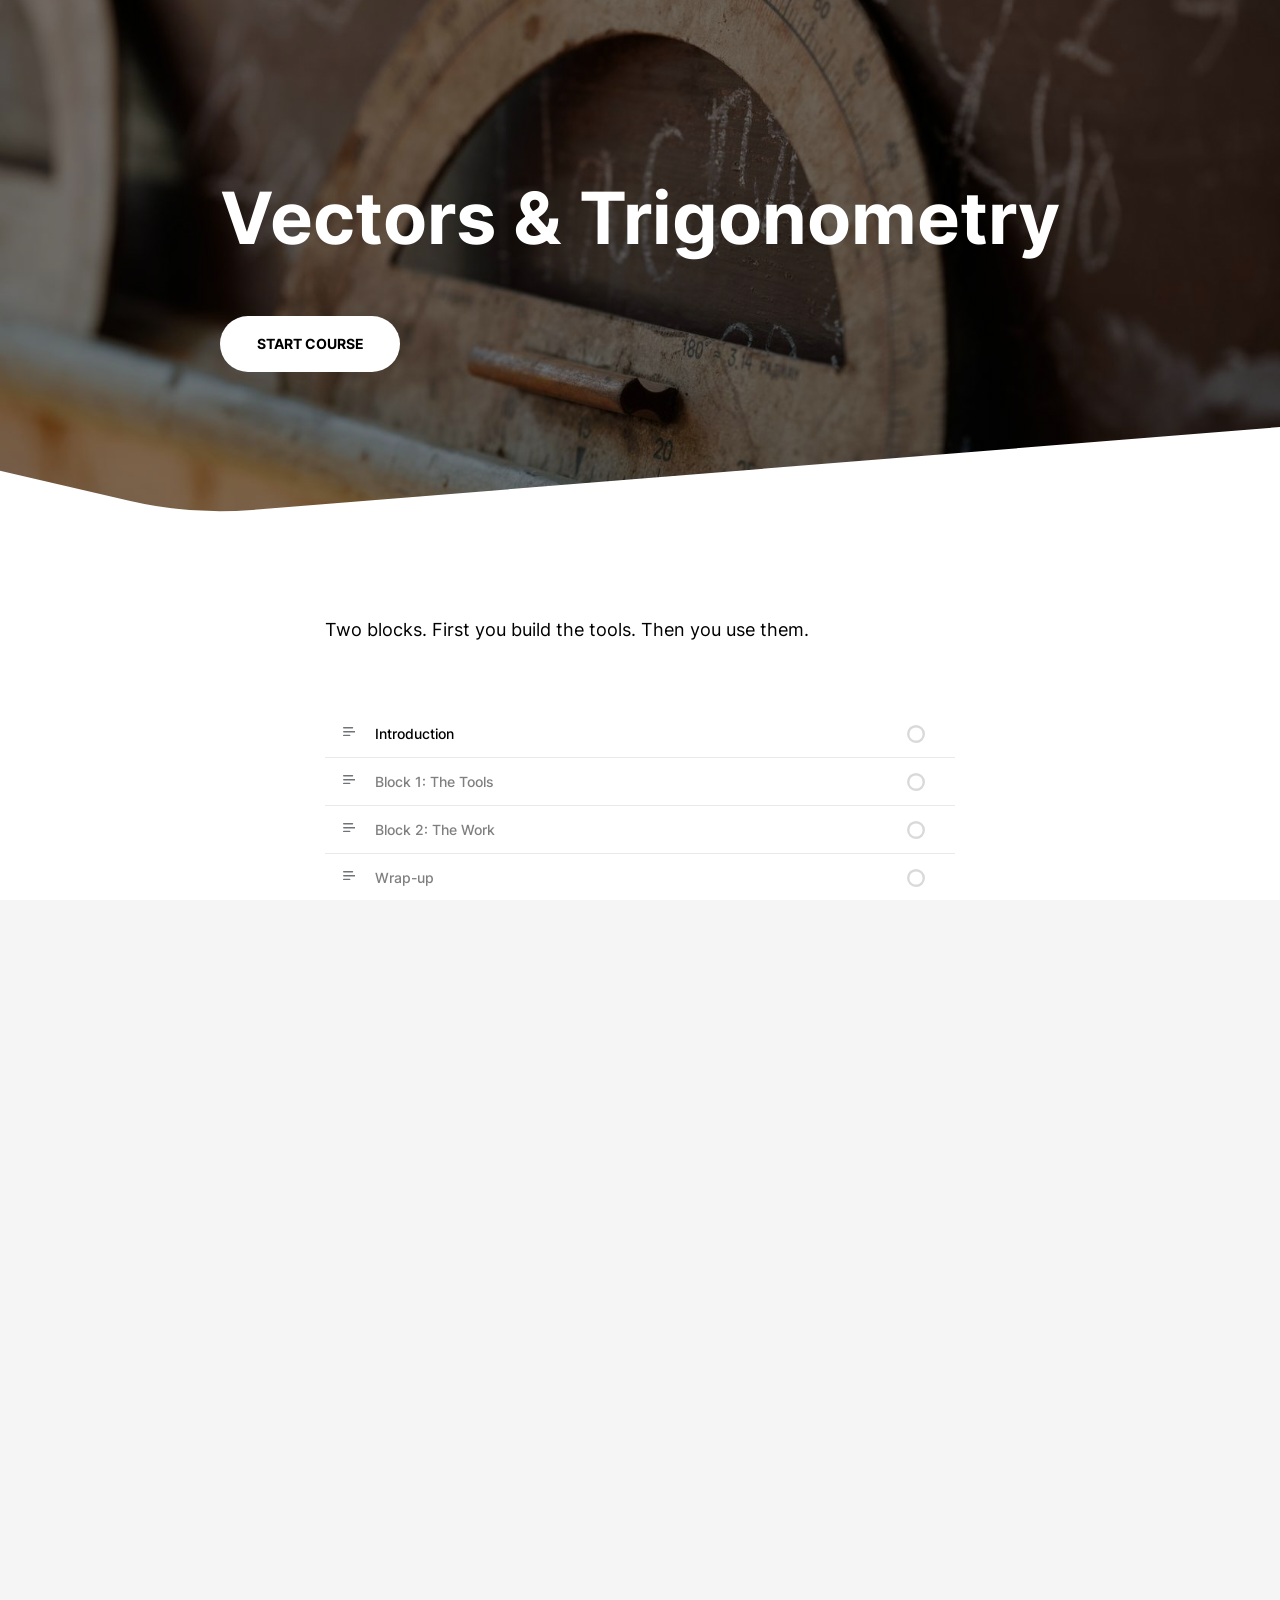
<file: index.html>
<!doctype html>
<!-- 
course package version: I6OcSJfq
rise_frontend sha: b8b2e7ce6e5868504470743b924d7ca597267b38
learn_distribution_frontend sha: 05803702ac947dc138c0dc56cf17ac5513be0336
mondrian sha: 80e7eee829ee51684e32a0976db52a208e2a2c08
sandbox sha: 38e0c7bca6fd6bed198d58039339932c1fb4afbe
 -->
<html lang="en">
  <head>
    <meta charset="utf-8">
    <meta name="viewport" content="width=device-width,initial-scale=1">
    <title>Vectors &amp; Trigonometry</title>
    
      <link rel="stylesheet" href="lib/sandbox/4adfab46.css">
    
    <script type="application/json" id="__CONFIG__">
      {"remoteManifest":{"learn_distribution_frontend":{".js":["learn_dist/entry.js"]},"mondrian":{".js":["mondrian/entry.js"]}},"assetTargetPrefixes":{"media":"assets","font":"lib/fonts"}}
    </script>
    
    <script src="lib/dist/69565ad8.js"></script>
  </head>
  <body>
    <div id="app"></div>
    
      <script src="lib/rise/f4020d96.js"></script>
    
      <script src="lib/sandbox/c77685df.js"></script>
    
  </body>
</html>
</file>
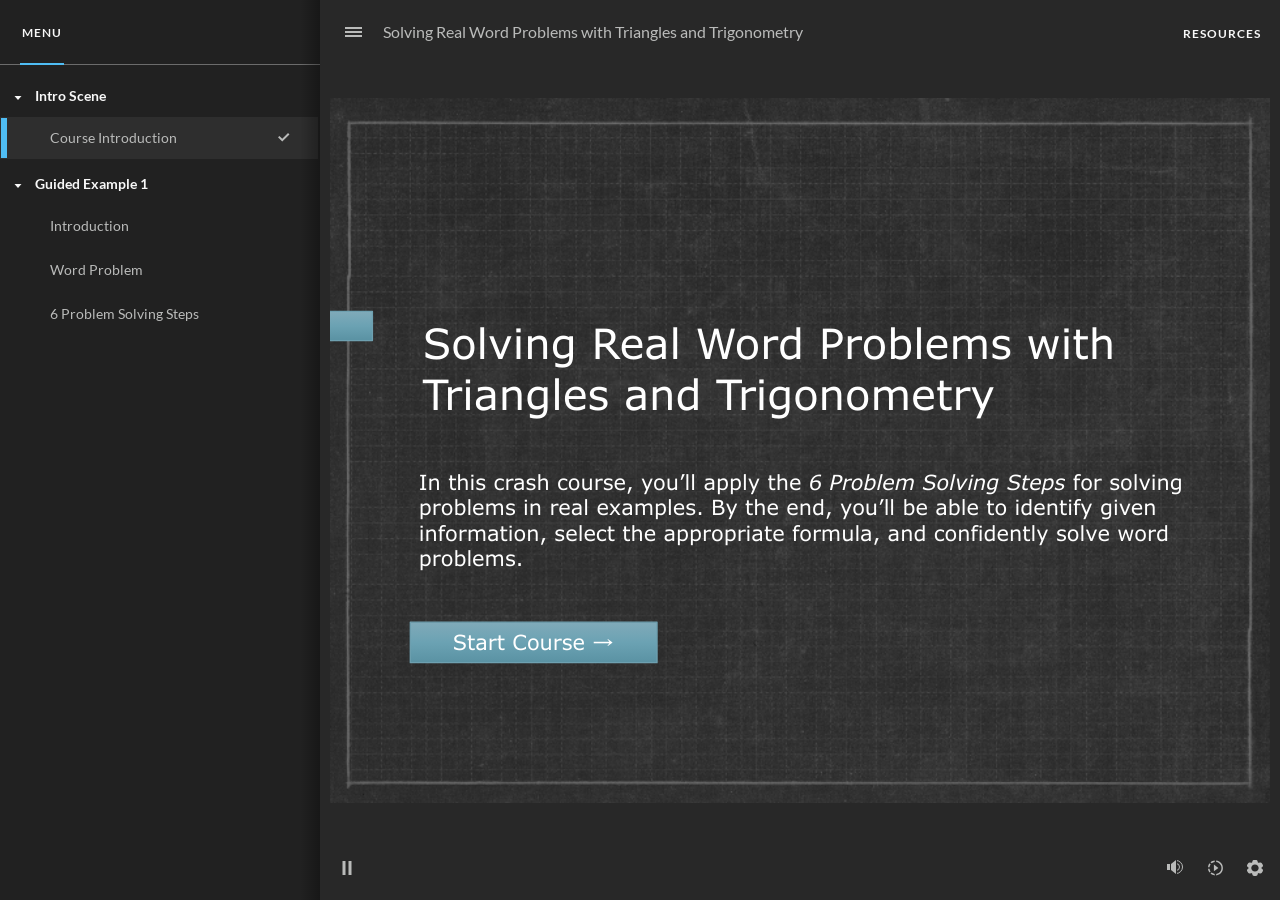
<file: assets/54d59db9-60aa-4ee9-a929-2e570e466422/index.html>
﻿<!doctype html>
<html lang="en-US">
<head>
  <meta charset="utf-8">
  <!-- Created using Storyline 360 x64 - http://www.articulate.com  -->
  <!-- version: 3.114.36655.0 -->
  <title>Solving Real Word Problems with Triangles and Trigonometry</title>
  <meta http-equiv="x-ua-compatible" content="IE=edge"/>
  <meta name="viewport" content="width=device-width,initial-scale=1,user-scalable=no,shrink-to-fit=no,minimal-ui"/>
  <meta name="apple-mobile-web-app-capable" content="yes"/>
  <style>
    html, body { height: 100%; padding: 0; margin: 0 }
    #app { height: 100%; width: 100%; }
  </style>

  <script>
    window.DS = {};
    window.globals = {
      DATA_PATH_BASE: '',
      HAS_FRAME: true,
      HAS_SLIDE: true,

      lmsPresent: false,
      tinCanPresent: false,
      cmi5Present: false,
      aoSupport: false,
      scale: 'Scaled',
      captureRc: false,
      browserSize: 'optimal',
      bgColor: '#282828',
      features: 'DropInBase,JsInteractions,PlayerMemoryEnhancements,PlayerSizeOption,SlideLevelScale',
      themeName: 'unified',
      preloaderColor: '#FFFFFF',
      suppressAnalytics: false,
      productChannel: 'stable',
      publishSource: 'storyline',
      aid: 'aid|781ffe94-1ae1-578f-a303-2ded44a1395d',
      cid: 'cace5109-65b6-444f-b0e7-6c326fea3455',
      playerVersion: '3.114.36655.0',
      publishTimestamp: '2026-05-11T18:19:00.0165045Z',
      maxIosVideoElements: 10,
      connectionSettings: { message: 'You%20are%20offline.%20Trying%20to%20reconnect...', useDarkTheme: false, mode: 'disabled' },
      hasFeature: function(feature) {
        return this.features.split(',').includes(feature);
      },
      
      parseParams: function(qs) {
        if (window.globals.parsedParams != null) {
          return window.globals.parsedParams;
        }
        qs = (qs || window.location.search.substr(1)).split('+').join(' ');
        var params = {},
            tokens,
            re = /[?&]?([^=]+)=([^&]*)/g;

        while (tokens = re.exec(qs)) {
          params[decodeURIComponent(tokens[1]).trim()] =
            decodeURIComponent(tokens[2]).trim();
        }
        window.globals.parsedParams = params;
        return params;
      }

    };

    if (window.flagsUnderTest != null) {
      window.globals.features = window.flagsUnderTest.reduce((accum, feature) => {
        if (!accum.includes(feature)) {
          accum.push(feature);
        }
        return accum;
      }, window.globals.features.split(',')).join();
    }
  </script>
  <script>
    var isIe11 = ('ActiveXObject' in window || window.MSBlobBuilder != null)
      && window.msCrypto != null && !window.ActiveXObject;
    if (isIe11) {
      window.globals.unsupportedBrowser = true;
      document.write(atob('[base64]'));
    }
  </script>

  <script>
    if (window.globals.hasFeature('Localization')) {
      
      
    }
  </script>

  
  
  <script>window.THREE = { };</script>
  
</head>
<body style="background: #282828" class="cs-HTML theme-unified">
  <!-- 360 -->
  <script>!function(){var e,i=/iPhone/i,o=/iPod/i,n=/iPad/i,t=/\biOS-universal(?:.+)Mac\b/i,r=/\bAndroid(?:.+)Mobile\b/i,a=/Android/i,d=/(?:SD4930UR|\bSilk(?:.+)Mobile\b)/i,p=/Silk/i,l=/Windows Phone/i,u=/\bWindows(?:.+)ARM\b/i,b=/BlackBerry/i,s=/BB10/i,c=/Opera Mini/i,f=/\b(CriOS|Chrome)(?:.+)Mobile/i,h=/Mobile(?:.+)Firefox\b/i,v=function(e){return void 0!==e&&"MacIntel"===e.platform&&"number"==typeof e.maxTouchPoints&&e.maxTouchPoints>1&&"undefined"==typeof MSStream};e=function(e){var m={userAgent:"",platform:"",maxTouchPoints:0};e||"undefined"==typeof navigator?"string"==typeof e?m.userAgent=e:e&&e.userAgent&&(m={userAgent:e.userAgent,platform:e.platform,maxTouchPoints:e.maxTouchPoints||0}):m={userAgent:navigator.userAgent,platform:navigator.platform,maxTouchPoints:navigator.maxTouchPoints||0};var g=m.userAgent,y=g.split("[FBAN");void 0!==y[1]&&(g=y[0]),void 0!==(y=g.split("Twitter"))[1]&&(g=y[0]);var A=function(e){return function(i){return i.test(e)}}(g),w={apple:{phone:A(i)&&!A(l),ipod:A(o),tablet:!A(i)&&(A(n)||v(m))&&!A(l),universal:A(t),device:(A(i)||A(o)||A(n)||A(t)||v(m))&&!A(l)},amazon:{phone:A(d),tablet:!A(d)&&A(p),device:A(d)||A(p)},android:{phone:!A(l)&&A(d)||!A(l)&&A(r),tablet:!A(l)&&!A(d)&&!A(r)&&(A(p)||A(a)),device:!A(l)&&(A(d)||A(p)||A(r)||A(a))||A(/\bokhttp\b/i)},windows:{phone:A(l),tablet:A(u),device:A(l)||A(u)},other:{blackberry:A(b),blackberry10:A(s),opera:A(c),firefox:A(h),chrome:A(f),device:A(b)||A(s)||A(c)||A(h)||A(f)},any:!1,phone:!1,tablet:!1};return w.any=w.apple.device||w.android.device||w.windows.device||w.other.device,w.phone=w.apple.phone||w.android.phone||w.windows.phone,w.tablet=w.apple.tablet||w.android.tablet||w.windows.tablet,w}(),"object"==typeof exports&&"undefined"!=typeof module?module.exports=e:"function"==typeof define&&define.amd?define((function(){return e})):this.isMobile=e}();
    window.isMobile.apple.tablet = window.isMobile.apple.tablet ||
      (navigator.platform === 'MacIntel' && navigator.maxTouchPoints > 1);
    window.isMobile.apple.device = window.isMobile.apple.device || window.isMobile.apple.tablet;
    window.isMobile.tablet = window.isMobile.tablet || window.isMobile.apple.tablet;
    window.isMobile.any = window.isMobile.any || window.isMobile.apple.tablet;
  </script>

  <div id="focus-sink" tabindex="-1"></div>

  <div id="preso"></div>
  <script>
    (function() {

      var classTypes = [ 'desktop', 'mobile', 'phone', 'tablet' ];

      var addDeviceClasses = function(prefix, testObj) {
        var curr, i;
        for (i = 0; i < classTypes.length; i++) {
          curr = classTypes[i];
          if (testObj[curr]) {
            document.body.classList.add(prefix + curr);
          }
        }
      };

      var params = window.globals.parseParams(),
          isDevicePreview = params.devicepreview === '1',
          isPhoneOverride = params.deviceType === 'phone' || (isDevicePreview && params.phone == '1'),
          isTabletOverride = (params.deviceType === 'tablet' || isDevicePreview) && !isPhoneOverride,
          isMobileOverride = isPhoneOverride || isTabletOverride;

      var deviceView = {
        desktop: !window.isMobile.any && !isMobileOverride,
        mobile: window.isMobile.any || isMobileOverride,
        phone: isPhoneOverride || (window.isMobile.phone && !isTabletOverride),
        tablet: isTabletOverride || window.isMobile.tablet
      };

      window.globals.deviceView = deviceView;
      window.isMobile.desktop = !window.isMobile.any;
      window.isMobile.mobile = window.isMobile.any;

      addDeviceClasses('view-', deviceView);

    })();
  </script>
  
  <script src='story_content/triggers.js' type=text/javascript></script>
<script src='story_content/user.js' type=text/javascript></script>
  <div class="slide-loader"></div>

  <script>
    var doc = document, loader = doc.body.querySelector('.slide-loader'); [ 1, 2, 3 ].forEach(function(n) { var d = doc.createElement('div'); d.style.backgroundColor = window.globals.preloaderColor; d.classList.add('mobile-loader-dot'); d.classList.add('dot' + n); loader.appendChild(d); });
  </script>

  <div class="mobile-load-title-overlay" style="display: none">
    <div class="mobile-load-title">Solving Real Word Problems with Triangles and Trigonometry</div>
  </div>

  <div class="mobile-chrome-warning"></div>

  
<style>
  .warn-connection-dialog {
    display: none;
    background: transparent;
    pointer-events: all;
    position: fixed;
    left: 0;
    top: 0;
    width: 100%;
    height: 100%;
    z-index: 999;
  }

  .warn-connection-content {
    pointer-events: all;
    border-radius: 4px;
    background: white;
    border: 1px solid #E7E7E7;
    color: #333333;
    box-shadow: 0 2px 4px rgba(0, 0, 0, 0.25);
    transition: all 150ms ease-out;
    position: absolute;
    white-space: nowrap;
  }

  .view-phone.is-landscape .warn-connection-content {
    left: 23px;
    bottom: 23px;
  }

  .view-tablet.is-landscape .warn-connection-content {
    left: 50%;
    top: 20px;
    transform: translateX(-50%);
  }

  .view-mobile.is-portrait .warn-connection-content {
    transform: translate(-50%, calc(-100% - 15px));
  }

  .warn-connection-content p {
    display: inline-block;
    margin: 0 8px 0 0;
    line-height: 33px;
    font-size: 11px;
  }

  .warn-connection-content svg {
    position: relative;
    vertical-align: middle;
    margin: 0 2px 2px 8px;
  }

  .view-desktop .warn-connection-content {
    left: 1.5em;
    bottom: 1.5em;
  }

  .view-desktop .warn-connection-content p {
    font-size: 1.1em;
  }

  .is-offline .warn-connection-dialog {
    display: block;
  }

  .is-offline .cs-panel * {
    pointer-events: none !important;
  }

  .is-offline .cs-panel {
    pointer-events: all !important;
  }

  .is-offline #nav-controls * {
    pointer-events: none !important;
  }

  .is-offline #nav-controls {
    pointer-events: all !important;
  }
</style>

<div class="warn-connection-dialog" role="alertdialog" aria-modal="true" tabindex="0" aria-labelledby="warn-connection-message">
  <div class="warn-connection-content">
    <svg width="17" height="15" viewBox="0 0 17 15" xmlns="http://www.w3.org/2000/svg">
      <path fill="#8F0000" stroke="white" d="M16.07,12.98 L15.88,12.23 L9.51,1.21 C8.97,0.26,7.6,0.26,7.06,1.21 L0.69,12.23 C0.15,13.16,0.81,14.36,1.91,14.36 H14.65 C15.47,14.36,16.05,13.7,16.07,12.98 Z"/>
      <path fill="white" stroke="white" d="M8.58,5.5 C8.35,5.28,8.5,5.35,8.21,5.32 C8.09,5.35,7.97,5.49,7.96,5.67 C7.97,5.79,7.98,5.92,7.98,6.04 L7.98,6.04 C7.99,6.17,8,6.31,8.01,6.43 L8.01,6.44 C8.03,6.92,8.06,7.41,8.09,7.9 L8.09,7.9 C8.12,8.39,8.14,8.88,8.17,9.37 C8.17,9.39,8.18,9.42,8.2,9.44 C8.23,9.46,8.25,9.47,8.28,9.47 C8.31,9.47,8.34,9.46,8.35,9.44 C8.37,9.43,8.38,9.4,8.39,9.35 L8.39,9.34 C8.39,9.24,8.4,9.15,8.4,9.05 L8.4,9.05 C8.41,8.96,8.41,8.86,8.42,8.75 C8.43,8.44,8.45,8.12,8.47,7.81 L8.47,7.81 C8.49,7.49,8.51,7.18,8.53,6.87 C8.55,6.46,8.56,6.05,8.59,5.64 L8.6,5.62 C8.6,5.57,8.59,5.53,8.58,5.5 L8.21,5.32 Z"/>
      <circle fill="white" stroke="white" cx="8.3" cy="11.35" r="0.3"/>
    </svg>
    <p id="warn-connection-message">You are offline. Trying to reconnect...</p>
  </div>
</div>

<script>
  (function() {
    window.DS.connection = {
      warningShown: false,
      assets: {},
      loadingAssetGroup: false,
      retryDelay: 500
    };

    var connectionSettings = window.globals.connectionSettings || {};

    var useConnectionMessages = window.AbortController != null &&
      window.location.protocol != 'file:' &&
      connectionSettings.mode === 'normal';

    window.DS.connection.useConnectionMessages = useConnectionMessages;

    var assetCount = 0;
    var checkLoadedId;


    if (useConnectionMessages && connectionSettings != null) {
      var contentEl = document.querySelector('.warn-connection-content');
      var messageEl = contentEl.querySelector('p');

      if (connectionSettings.useDarkTheme) {
        contentEl.style.borderColor = '#BABBBA';
        contentEl.style.backgroundColor = '#282828';
        contentEl.style.color = '#FFFFFF';
      }

      if (connectionSettings.message != null) {
        messageEl.textContent = window.decodeURIComponent(connectionSettings.message);
      }
    }

    function checkAssetsReady() {
      for (var i in DS.connection.assets) {
        if (!DS.connection.assets[i].success) {
          return false;
        }
      }
      return true;
    }

    function stopAssetGroup() {
      if (!useConnectionMessages) { return; }

      assetCount = 0;

      DS.connection.oldAssetGroup = DS.connection.assets;
      DS.connection.assets = {};
      DS.connection.loadingAssetGroup = false;
      clearInterval(checkLoadedId);
    }

    function startAssetGroup() {
      if (!useConnectionMessages) { return; }
      var ticks = 0;
      clearInterval(checkLoadedId);
      checkLoadedId = setInterval(function() {
        var loaded = 0;
        if (assetCount === 0 && loaded === 0) {
          clearInterval(checkLoadedId);
          return;
        }

        for (var i in DS.connection.assets) {
          if (DS.connection.assets[i].success) {
            loaded++;
          }
        }

        if (assetCount === loaded && checkAssetsReady()) {
          for (var i in DS.connection.assets) {
            if (DS.connection.assets[i].action) {
              DS.connection.assets[i].action();
            }
          }
          hideWarning();
          stopAssetGroup();
        }
      }, 100)
    }

    function requiredAsset(url, action, retry, type) {
      if (!useConnectionMessages) { return; }
      if (DS.connection.assets[url]) { return; }

      DS.connection.assets[url] = {
        success: false, action: action, retry: retry, type: type
      };
      assetCount = Object.keys(DS.connection.assets).length;
      if (!DS.connection.loadingAssetGroup) {
        startAssetGroup();
      }
      DS.connection.loadingAssetGroup = true;
    }

    function assetLoaded(url) {
      if (!useConnectionMessages) { return; }
      if (DS.connection.assets[url]) {
        DS.connection.assets[url].success = true;
      }
    }

    function assetFailed(url) {
      if (!useConnectionMessages) { return; }
      if (!DS.connection.assets[url]) {
        if (/\.js$/.test(url) && url.indexOf('transcripts') === -1) {
          setTimeout(function() {
            if (DS.connection.lastSlideLoaded != null) {
              DS.connection.lastSlideLoaded();
            }
          }, DS.connection.retryDelay);
        }
        return;
      }
      if (!DS.connection.warningShown) { showWarning(); }
      if (DS.connection.assets[url].retry) {
        setTimeout(function() {
          if (!DS.connection.assets[url].success) {
            DS.connection.assets[url].retry()
          }
        }, DS.connection.retryDelay);
      }
    }

    function hideWarning() {
      document.body.classList.remove('is-offline');
      DS.connection.warningShown = false;
      enableKeys();
    }
    DS.connection.hideWarning = hideWarning

    function showWarning(btn) {
      document.body.classList.add('is-offline')
      DS.connection.warningShown = true;
      updateWarningPosition();
      disableKeys();
    }

    function updateWarningPosition() {
      if (!DS.connection.warningShown) {
        return;
      }

      var isPortrait = document.body.classList.contains('is-portrait');
      var isMobile = document.body.classList.contains('view-mobile');
      var warningEl = document.querySelector('.warn-connection-content');

      if (isPortrait && isMobile) {
        var slide = document.querySelector('.primary-slide');
        var slideRect = slide != null
          ? slide.getBoundingClientRect()
          : { top: window.innerHeight, left: 0, width: window.innerWidth };

        warningEl.style.top = `${slideRect.top}px`
        warningEl.style.left = `${slideRect.left + slideRect.width / 2}px`
      } else {
        warningEl.style.top = null;
        warningEl.style.left = null;
      }

      window.requestAnimationFrame(updateWarningPosition);
    }

    function onDisableKeyDown(e) {
      e.preventDefault();
      e.stopImmediatePropagation();
    }

    function onDisableKeyUp(e) {
      e.preventDefault();
      e.stopImmediatePropagation();
    }

    var accStyle = document.createElement('style');
    var warnDialogEl = document.querySelector('.warn-connection-dialog');

    function disableKeys() {
      if (DS.views && DS.views.nsStack && DS.views.nsStack.length === 1) {
        DS.views.nsStack[0].tabReachable = false
        DS.views.nsStack[0].updateTabIndex(true);
      }

      accStyle.innerHTML = '.acc-shadow-dom { display: none; }';
      document.body.appendChild(accStyle);

      warnDialogEl.parentNode.append(warnDialogEl);
      warnDialogEl.focus();
    }

    function enableKeys() {
      accStyle.remove();
      if (DS.views && DS.views.nsStack && DS.views.nsStack.length === 1 && DS.views.nsStack[0].name === '_frame') {
        DS.views.nsStack[0].tabReachable = true;
        DS.views.nsStack[0].updateTabIndex();
      }
    }

    // these will all be noops if the feature flag isn't set in
    // the data and `window.globals.features`
    DS.connection.requiredAsset = requiredAsset;
    DS.connection.assetLoaded = assetLoaded;
    DS.connection.assetFailed = assetFailed;
    DS.connection.stopAssetGroup = stopAssetGroup;
    DS.connection.startAssetGroup = startAssetGroup;
  })();
</script>


  <script>
    
    if (window.autoSpider && window.vInterfaceObject) {
      document.querySelector('.mobile-load-title-overlay').style.display = 'none';
    }
  </script>

  

  <link rel="stylesheet" href="html5/data/css/output.min.css" data-noprefix/>
</body>
<script src="html5/lib/scripts/bootstrapper.min.js"></script>
</html>
</file>
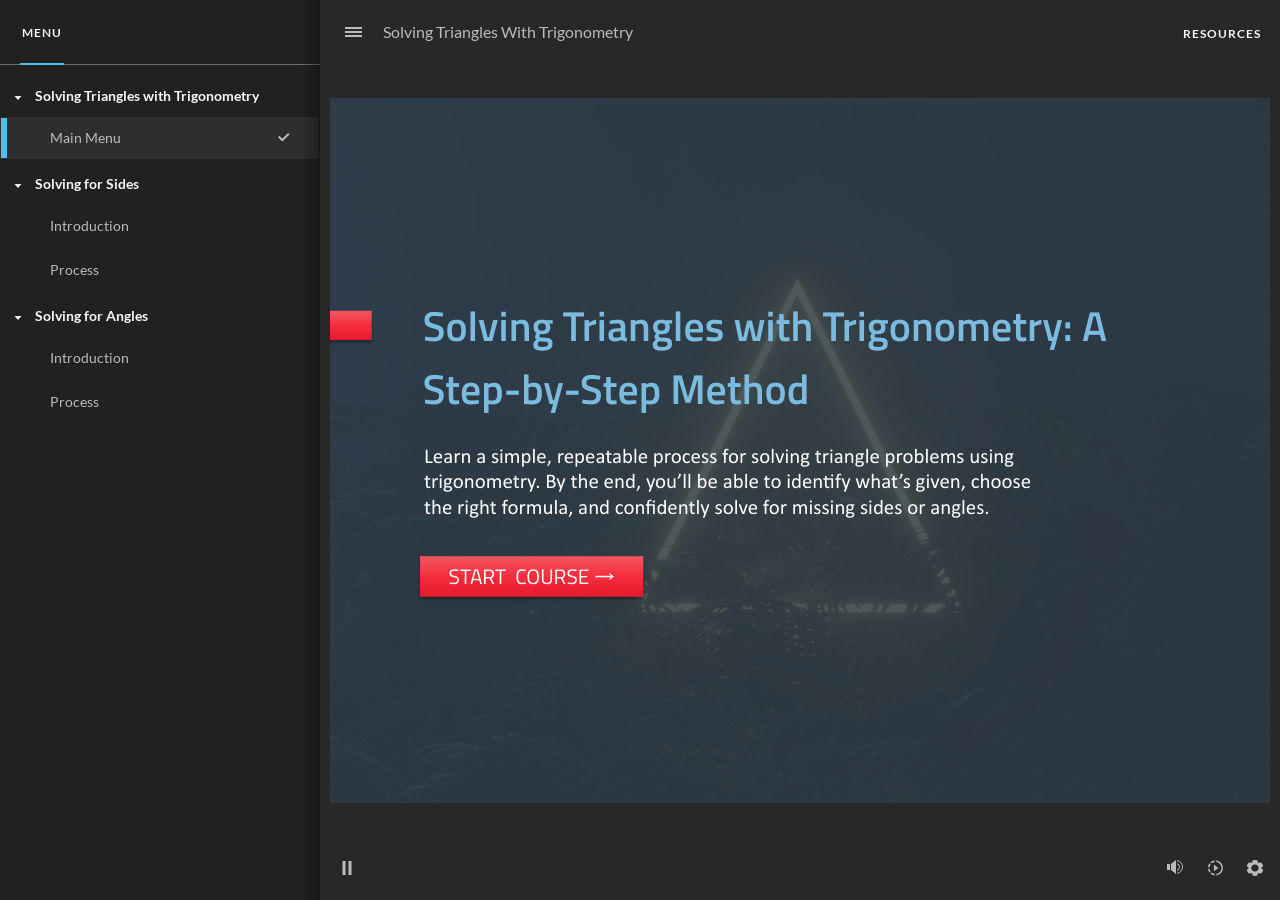
<file: assets/ded4bd68-fb9b-4974-988d-05c67456f846/index.html>
﻿<!doctype html>
<html lang="en-US">
<head>
  <meta charset="utf-8">
  <!-- Created using Storyline 360 x64 - http://www.articulate.com  -->
  <!-- version: 3.114.36655.0 -->
  <title>Solving Triangles With Trigonometry</title>
  <meta http-equiv="x-ua-compatible" content="IE=edge"/>
  <meta name="viewport" content="width=device-width,initial-scale=1,user-scalable=no,shrink-to-fit=no,minimal-ui"/>
  <meta name="apple-mobile-web-app-capable" content="yes"/>
  <style>
    html, body { height: 100%; padding: 0; margin: 0 }
    #app { height: 100%; width: 100%; }
  </style>

  <script>
    window.DS = {};
    window.globals = {
      DATA_PATH_BASE: '',
      HAS_FRAME: true,
      HAS_SLIDE: true,

      lmsPresent: false,
      tinCanPresent: false,
      cmi5Present: false,
      aoSupport: false,
      scale: 'Scaled',
      captureRc: false,
      browserSize: 'optimal',
      bgColor: '#282828',
      features: 'DropInBase,JsInteractions,PlayerMemoryEnhancements,PlayerSizeOption,SlideLevelScale',
      themeName: 'unified',
      preloaderColor: '#FFFFFF',
      suppressAnalytics: false,
      productChannel: 'stable',
      publishSource: 'storyline',
      aid: 'aid|781ffe94-1ae1-578f-a303-2ded44a1395d',
      cid: '40ae79e9-3c08-4ec2-bf73-425244082cd4',
      playerVersion: '3.114.36655.0',
      publishTimestamp: '2026-05-05T01:07:10.6827520Z',
      maxIosVideoElements: 10,
      connectionSettings: { message: 'You%20are%20offline.%20Trying%20to%20reconnect...', useDarkTheme: false, mode: 'disabled' },
      hasFeature: function(feature) {
        return this.features.split(',').includes(feature);
      },
      
      parseParams: function(qs) {
        if (window.globals.parsedParams != null) {
          return window.globals.parsedParams;
        }
        qs = (qs || window.location.search.substr(1)).split('+').join(' ');
        var params = {},
            tokens,
            re = /[?&]?([^=]+)=([^&]*)/g;

        while (tokens = re.exec(qs)) {
          params[decodeURIComponent(tokens[1]).trim()] =
            decodeURIComponent(tokens[2]).trim();
        }
        window.globals.parsedParams = params;
        return params;
      }

    };

    if (window.flagsUnderTest != null) {
      window.globals.features = window.flagsUnderTest.reduce((accum, feature) => {
        if (!accum.includes(feature)) {
          accum.push(feature);
        }
        return accum;
      }, window.globals.features.split(',')).join();
    }
  </script>
  <script>
    var isIe11 = ('ActiveXObject' in window || window.MSBlobBuilder != null)
      && window.msCrypto != null && !window.ActiveXObject;
    if (isIe11) {
      window.globals.unsupportedBrowser = true;
      document.write(atob('[base64]'));
    }
  </script>

  <script>
    if (window.globals.hasFeature('Localization')) {
      
      
    }
  </script>

  
  
  <script>window.THREE = { };</script>
  
</head>
<body style="background: #282828" class="cs-HTML theme-unified">
  <!-- 360 -->
  <script>!function(){var e,i=/iPhone/i,o=/iPod/i,n=/iPad/i,t=/\biOS-universal(?:.+)Mac\b/i,r=/\bAndroid(?:.+)Mobile\b/i,a=/Android/i,d=/(?:SD4930UR|\bSilk(?:.+)Mobile\b)/i,p=/Silk/i,l=/Windows Phone/i,u=/\bWindows(?:.+)ARM\b/i,b=/BlackBerry/i,s=/BB10/i,c=/Opera Mini/i,f=/\b(CriOS|Chrome)(?:.+)Mobile/i,h=/Mobile(?:.+)Firefox\b/i,v=function(e){return void 0!==e&&"MacIntel"===e.platform&&"number"==typeof e.maxTouchPoints&&e.maxTouchPoints>1&&"undefined"==typeof MSStream};e=function(e){var m={userAgent:"",platform:"",maxTouchPoints:0};e||"undefined"==typeof navigator?"string"==typeof e?m.userAgent=e:e&&e.userAgent&&(m={userAgent:e.userAgent,platform:e.platform,maxTouchPoints:e.maxTouchPoints||0}):m={userAgent:navigator.userAgent,platform:navigator.platform,maxTouchPoints:navigator.maxTouchPoints||0};var g=m.userAgent,y=g.split("[FBAN");void 0!==y[1]&&(g=y[0]),void 0!==(y=g.split("Twitter"))[1]&&(g=y[0]);var A=function(e){return function(i){return i.test(e)}}(g),w={apple:{phone:A(i)&&!A(l),ipod:A(o),tablet:!A(i)&&(A(n)||v(m))&&!A(l),universal:A(t),device:(A(i)||A(o)||A(n)||A(t)||v(m))&&!A(l)},amazon:{phone:A(d),tablet:!A(d)&&A(p),device:A(d)||A(p)},android:{phone:!A(l)&&A(d)||!A(l)&&A(r),tablet:!A(l)&&!A(d)&&!A(r)&&(A(p)||A(a)),device:!A(l)&&(A(d)||A(p)||A(r)||A(a))||A(/\bokhttp\b/i)},windows:{phone:A(l),tablet:A(u),device:A(l)||A(u)},other:{blackberry:A(b),blackberry10:A(s),opera:A(c),firefox:A(h),chrome:A(f),device:A(b)||A(s)||A(c)||A(h)||A(f)},any:!1,phone:!1,tablet:!1};return w.any=w.apple.device||w.android.device||w.windows.device||w.other.device,w.phone=w.apple.phone||w.android.phone||w.windows.phone,w.tablet=w.apple.tablet||w.android.tablet||w.windows.tablet,w}(),"object"==typeof exports&&"undefined"!=typeof module?module.exports=e:"function"==typeof define&&define.amd?define((function(){return e})):this.isMobile=e}();
    window.isMobile.apple.tablet = window.isMobile.apple.tablet ||
      (navigator.platform === 'MacIntel' && navigator.maxTouchPoints > 1);
    window.isMobile.apple.device = window.isMobile.apple.device || window.isMobile.apple.tablet;
    window.isMobile.tablet = window.isMobile.tablet || window.isMobile.apple.tablet;
    window.isMobile.any = window.isMobile.any || window.isMobile.apple.tablet;
  </script>

  <div id="focus-sink" tabindex="-1"></div>

  <div id="preso"></div>
  <script>
    (function() {

      var classTypes = [ 'desktop', 'mobile', 'phone', 'tablet' ];

      var addDeviceClasses = function(prefix, testObj) {
        var curr, i;
        for (i = 0; i < classTypes.length; i++) {
          curr = classTypes[i];
          if (testObj[curr]) {
            document.body.classList.add(prefix + curr);
          }
        }
      };

      var params = window.globals.parseParams(),
          isDevicePreview = params.devicepreview === '1',
          isPhoneOverride = params.deviceType === 'phone' || (isDevicePreview && params.phone == '1'),
          isTabletOverride = (params.deviceType === 'tablet' || isDevicePreview) && !isPhoneOverride,
          isMobileOverride = isPhoneOverride || isTabletOverride;

      var deviceView = {
        desktop: !window.isMobile.any && !isMobileOverride,
        mobile: window.isMobile.any || isMobileOverride,
        phone: isPhoneOverride || (window.isMobile.phone && !isTabletOverride),
        tablet: isTabletOverride || window.isMobile.tablet
      };

      window.globals.deviceView = deviceView;
      window.isMobile.desktop = !window.isMobile.any;
      window.isMobile.mobile = window.isMobile.any;

      addDeviceClasses('view-', deviceView);

    })();
  </script>
  
  <script src='story_content/triggers.js' type=text/javascript></script>
<script src='story_content/user.js' type=text/javascript></script>
  <div class="slide-loader"></div>

  <script>
    var doc = document, loader = doc.body.querySelector('.slide-loader'); [ 1, 2, 3 ].forEach(function(n) { var d = doc.createElement('div'); d.style.backgroundColor = window.globals.preloaderColor; d.classList.add('mobile-loader-dot'); d.classList.add('dot' + n); loader.appendChild(d); });
  </script>

  <div class="mobile-load-title-overlay" style="display: none">
    <div class="mobile-load-title">Solving Triangles With Trigonometry</div>
  </div>

  <div class="mobile-chrome-warning"></div>

  
<style>
  .warn-connection-dialog {
    display: none;
    background: transparent;
    pointer-events: all;
    position: fixed;
    left: 0;
    top: 0;
    width: 100%;
    height: 100%;
    z-index: 999;
  }

  .warn-connection-content {
    pointer-events: all;
    border-radius: 4px;
    background: white;
    border: 1px solid #E7E7E7;
    color: #333333;
    box-shadow: 0 2px 4px rgba(0, 0, 0, 0.25);
    transition: all 150ms ease-out;
    position: absolute;
    white-space: nowrap;
  }

  .view-phone.is-landscape .warn-connection-content {
    left: 23px;
    bottom: 23px;
  }

  .view-tablet.is-landscape .warn-connection-content {
    left: 50%;
    top: 20px;
    transform: translateX(-50%);
  }

  .view-mobile.is-portrait .warn-connection-content {
    transform: translate(-50%, calc(-100% - 15px));
  }

  .warn-connection-content p {
    display: inline-block;
    margin: 0 8px 0 0;
    line-height: 33px;
    font-size: 11px;
  }

  .warn-connection-content svg {
    position: relative;
    vertical-align: middle;
    margin: 0 2px 2px 8px;
  }

  .view-desktop .warn-connection-content {
    left: 1.5em;
    bottom: 1.5em;
  }

  .view-desktop .warn-connection-content p {
    font-size: 1.1em;
  }

  .is-offline .warn-connection-dialog {
    display: block;
  }

  .is-offline .cs-panel * {
    pointer-events: none !important;
  }

  .is-offline .cs-panel {
    pointer-events: all !important;
  }

  .is-offline #nav-controls * {
    pointer-events: none !important;
  }

  .is-offline #nav-controls {
    pointer-events: all !important;
  }
</style>

<div class="warn-connection-dialog" role="alertdialog" aria-modal="true" tabindex="0" aria-labelledby="warn-connection-message">
  <div class="warn-connection-content">
    <svg width="17" height="15" viewBox="0 0 17 15" xmlns="http://www.w3.org/2000/svg">
      <path fill="#8F0000" stroke="white" d="M16.07,12.98 L15.88,12.23 L9.51,1.21 C8.97,0.26,7.6,0.26,7.06,1.21 L0.69,12.23 C0.15,13.16,0.81,14.36,1.91,14.36 H14.65 C15.47,14.36,16.05,13.7,16.07,12.98 Z"/>
      <path fill="white" stroke="white" d="M8.58,5.5 C8.35,5.28,8.5,5.35,8.21,5.32 C8.09,5.35,7.97,5.49,7.96,5.67 C7.97,5.79,7.98,5.92,7.98,6.04 L7.98,6.04 C7.99,6.17,8,6.31,8.01,6.43 L8.01,6.44 C8.03,6.92,8.06,7.41,8.09,7.9 L8.09,7.9 C8.12,8.39,8.14,8.88,8.17,9.37 C8.17,9.39,8.18,9.42,8.2,9.44 C8.23,9.46,8.25,9.47,8.28,9.47 C8.31,9.47,8.34,9.46,8.35,9.44 C8.37,9.43,8.38,9.4,8.39,9.35 L8.39,9.34 C8.39,9.24,8.4,9.15,8.4,9.05 L8.4,9.05 C8.41,8.96,8.41,8.86,8.42,8.75 C8.43,8.44,8.45,8.12,8.47,7.81 L8.47,7.81 C8.49,7.49,8.51,7.18,8.53,6.87 C8.55,6.46,8.56,6.05,8.59,5.64 L8.6,5.62 C8.6,5.57,8.59,5.53,8.58,5.5 L8.21,5.32 Z"/>
      <circle fill="white" stroke="white" cx="8.3" cy="11.35" r="0.3"/>
    </svg>
    <p id="warn-connection-message">You are offline. Trying to reconnect...</p>
  </div>
</div>

<script>
  (function() {
    window.DS.connection = {
      warningShown: false,
      assets: {},
      loadingAssetGroup: false,
      retryDelay: 500
    };

    var connectionSettings = window.globals.connectionSettings || {};

    var useConnectionMessages = window.AbortController != null &&
      window.location.protocol != 'file:' &&
      connectionSettings.mode === 'normal';

    window.DS.connection.useConnectionMessages = useConnectionMessages;

    var assetCount = 0;
    var checkLoadedId;


    if (useConnectionMessages && connectionSettings != null) {
      var contentEl = document.querySelector('.warn-connection-content');
      var messageEl = contentEl.querySelector('p');

      if (connectionSettings.useDarkTheme) {
        contentEl.style.borderColor = '#BABBBA';
        contentEl.style.backgroundColor = '#282828';
        contentEl.style.color = '#FFFFFF';
      }

      if (connectionSettings.message != null) {
        messageEl.textContent = window.decodeURIComponent(connectionSettings.message);
      }
    }

    function checkAssetsReady() {
      for (var i in DS.connection.assets) {
        if (!DS.connection.assets[i].success) {
          return false;
        }
      }
      return true;
    }

    function stopAssetGroup() {
      if (!useConnectionMessages) { return; }

      assetCount = 0;

      DS.connection.oldAssetGroup = DS.connection.assets;
      DS.connection.assets = {};
      DS.connection.loadingAssetGroup = false;
      clearInterval(checkLoadedId);
    }

    function startAssetGroup() {
      if (!useConnectionMessages) { return; }
      var ticks = 0;
      clearInterval(checkLoadedId);
      checkLoadedId = setInterval(function() {
        var loaded = 0;
        if (assetCount === 0 && loaded === 0) {
          clearInterval(checkLoadedId);
          return;
        }

        for (var i in DS.connection.assets) {
          if (DS.connection.assets[i].success) {
            loaded++;
          }
        }

        if (assetCount === loaded && checkAssetsReady()) {
          for (var i in DS.connection.assets) {
            if (DS.connection.assets[i].action) {
              DS.connection.assets[i].action();
            }
          }
          hideWarning();
          stopAssetGroup();
        }
      }, 100)
    }

    function requiredAsset(url, action, retry, type) {
      if (!useConnectionMessages) { return; }
      if (DS.connection.assets[url]) { return; }

      DS.connection.assets[url] = {
        success: false, action: action, retry: retry, type: type
      };
      assetCount = Object.keys(DS.connection.assets).length;
      if (!DS.connection.loadingAssetGroup) {
        startAssetGroup();
      }
      DS.connection.loadingAssetGroup = true;
    }

    function assetLoaded(url) {
      if (!useConnectionMessages) { return; }
      if (DS.connection.assets[url]) {
        DS.connection.assets[url].success = true;
      }
    }

    function assetFailed(url) {
      if (!useConnectionMessages) { return; }
      if (!DS.connection.assets[url]) {
        if (/\.js$/.test(url) && url.indexOf('transcripts') === -1) {
          setTimeout(function() {
            if (DS.connection.lastSlideLoaded != null) {
              DS.connection.lastSlideLoaded();
            }
          }, DS.connection.retryDelay);
        }
        return;
      }
      if (!DS.connection.warningShown) { showWarning(); }
      if (DS.connection.assets[url].retry) {
        setTimeout(function() {
          if (!DS.connection.assets[url].success) {
            DS.connection.assets[url].retry()
          }
        }, DS.connection.retryDelay);
      }
    }

    function hideWarning() {
      document.body.classList.remove('is-offline');
      DS.connection.warningShown = false;
      enableKeys();
    }
    DS.connection.hideWarning = hideWarning

    function showWarning(btn) {
      document.body.classList.add('is-offline')
      DS.connection.warningShown = true;
      updateWarningPosition();
      disableKeys();
    }

    function updateWarningPosition() {
      if (!DS.connection.warningShown) {
        return;
      }

      var isPortrait = document.body.classList.contains('is-portrait');
      var isMobile = document.body.classList.contains('view-mobile');
      var warningEl = document.querySelector('.warn-connection-content');

      if (isPortrait && isMobile) {
        var slide = document.querySelector('.primary-slide');
        var slideRect = slide != null
          ? slide.getBoundingClientRect()
          : { top: window.innerHeight, left: 0, width: window.innerWidth };

        warningEl.style.top = `${slideRect.top}px`
        warningEl.style.left = `${slideRect.left + slideRect.width / 2}px`
      } else {
        warningEl.style.top = null;
        warningEl.style.left = null;
      }

      window.requestAnimationFrame(updateWarningPosition);
    }

    function onDisableKeyDown(e) {
      e.preventDefault();
      e.stopImmediatePropagation();
    }

    function onDisableKeyUp(e) {
      e.preventDefault();
      e.stopImmediatePropagation();
    }

    var accStyle = document.createElement('style');
    var warnDialogEl = document.querySelector('.warn-connection-dialog');

    function disableKeys() {
      if (DS.views && DS.views.nsStack && DS.views.nsStack.length === 1) {
        DS.views.nsStack[0].tabReachable = false
        DS.views.nsStack[0].updateTabIndex(true);
      }

      accStyle.innerHTML = '.acc-shadow-dom { display: none; }';
      document.body.appendChild(accStyle);

      warnDialogEl.parentNode.append(warnDialogEl);
      warnDialogEl.focus();
    }

    function enableKeys() {
      accStyle.remove();
      if (DS.views && DS.views.nsStack && DS.views.nsStack.length === 1 && DS.views.nsStack[0].name === '_frame') {
        DS.views.nsStack[0].tabReachable = true;
        DS.views.nsStack[0].updateTabIndex();
      }
    }

    // these will all be noops if the feature flag isn't set in
    // the data and `window.globals.features`
    DS.connection.requiredAsset = requiredAsset;
    DS.connection.assetLoaded = assetLoaded;
    DS.connection.assetFailed = assetFailed;
    DS.connection.stopAssetGroup = stopAssetGroup;
    DS.connection.startAssetGroup = startAssetGroup;
  })();
</script>


  <script>
    
    if (window.autoSpider && window.vInterfaceObject) {
      document.querySelector('.mobile-load-title-overlay').style.display = 'none';
    }
  </script>

  

  <link rel="stylesheet" href="html5/data/css/output.min.css" data-noprefix/>
</body>
<script src="html5/lib/scripts/bootstrapper.min.js"></script>
</html>
</file>
<file: lib/sandbox/4adfab46.css>
html,
body {
  height: 100%;
  margin: 0;
  padding: 0;
}

iframe {
  border: none;
  display: block;
  height: 100%;
  width: 100%;
}
</file>
<file: assets/54d59db9-60aa-4ee9-a929-2e570e466422/html5/data/css/output.min.css>
@font-face {
  font-family: 'LatoBold Charset1_ Bold3B2029C9';
  src: url('[data-uri]');
  font-style: normal;
  font-weight: normal;
}
@font-face {
  font-family: 'Lato Charset1_ 6WYzk1FL334C5C2D';
  src: url('[data-uri]');
  font-style: normal;
  font-weight: normal;
}
@font-face {
  font-family: 'Verdana Charset1_ 63DgB135F4625';
  src: url('[data-uri]');
  font-style: normal;
  font-weight: normal;
}
@font-face {
  font-family: 'MS PGothic Charset1_ 6rF65A51B9';
  src: url('[data-uri]');
  font-style: normal;
  font-weight: normal;
}
@font-face {
  font-family: 'VerdanaItalic ChaItalicEAFF0DA8';
  src: url('[data-uri]');
  font-style: normal;
  font-weight: normal;
}
@font-face {
  font-family: 'VerdanaBold CharsetBold8C00351B';
  src: url('[data-uri]');
  font-style: normal;
  font-weight: normal;
}
@font-face {
  font-family: 'Lucida Sans Unicode Cha4CB27488';
  src: url('[data-uri]');
  font-style: normal;
  font-weight: normal;
}
@font-face {
  font-family: 'VerdanaBoldItalicItalic1C0EBCE4';
  src: url('[data-uri]');
  font-style: normal;
  font-weight: normal;
}
@font-face {
  font-family: 'Segoe UI Symbol Charset4D95DBE7';
  src: url('[data-uri]');
  font-style: normal;
  font-weight: normal;
}
@font-face {
  font-family: 'Verdana Charset0_v2mMO99D07F5D4';
  src: url('[data-uri]');
  font-style: normal;
  font-weight: normal;
}
@font-face {
  font-family: 'MS PGothic Charset0_v8y8F26E3D1';
  src: url('[data-uri]');
  font-style: normal;
  font-weight: normal;
}
@font-face {
  font-family: 'VerdanaItalic ChaItalic68F337A7';
  src: url('[data-uri]');
  font-style: normal;
  font-weight: normal;
}
@font-face {
  font-family: 'VerdanaBold CharsetBold7FD69FB3';
  src: url('[data-uri]');
  font-style: normal;
  font-weight: normal;
}
@font-face {
  font-family: 'Lucida Sans Unicode ChaA8E7D4AB';
  src: url('[data-uri]');
  font-style: normal;
  font-weight: normal;
}
@font-face {
  font-family: 'VerdanaBoldItalicItalicBEF45AA7';
  src: url('[data-uri]');
  font-style: normal;
  font-weight: normal;
}
@font-face {
  font-family: 'Segoe UI Symbol Charset83807FB4';
  src: url('[data-uri]');
  font-style: normal;
  font-weight: normal;
}
.cs-HTML {
  background: rgba(40, 40, 40, 1);
}
.cs-pxabnsnfns00011100101 .cs-infopanel  {
  box-shadow: 0 1px 0 rgba(0, 0, 0, 0);
  background: rgba(255, 255, 255, 1);
}
.cs-pxabnsnfns00011100101 .cs-infopanel .cs-link {
  color: rgba(186, 187, 186, 1);
}
.cs-pxabnsnfns00011100101 .cs-infopanel .cs-link:hover {
  color: rgba(255, 255, 255, 1);
}
.cs-pxabnsnfns00011100101 .cs-infopanel .cs-name {
  color: rgba(68, 68, 68, 1);
}
.cs-pxabnsnfns00011100101 .cs-infopanel .cs-title {
  color: rgba(153, 153, 153, 1);
}
.cs-pxabnsnfns00011100101 .cs-infopanelpopup  {
  box-shadow: 0 1px 0 rgba(0, 0, 0, 0);
  background: rgba(0, 0, 0, 0);
}
.cs-pxabnsnfns00011100101 .cs-infopanelpopup .cs-link {
  color: rgba(255, 0, 0, 1);
}
.cs-pxabnsnfns00011100101 .cs-infopanelpopup .cs-link:hover {
  color: rgba(255, 255, 255, 1);
}
.cs-pxabnsnfns00011100101 .cs-infopanelpopup .cs-name {
  color: rgba(255, 255, 255, 1);
}
.cs-pxabnsnfns00011100101 .cs-infopanelpopup .cs-bio {
  color: rgba(186, 187, 186, 1);
}
.cs-pxabnsnfns00011100101 .cs-timer  {
  color: rgba(186, 187, 186, 1);
}
.cs-pxabnsnfns00011100101 .cs-duration stop:first-child {
  stop-color: rgba(60, 60, 60, 1);
}
.cs-pxabnsnfns00011100101 .cs-duration stop:last-child {
  stop-color: rgba(60, 60, 60, 1);
}
.cs-pxabnsnfns00011100101 .cs-elapsed stop:first-child {
  stop-color: rgba(254, 227, 71, 1);
}
.cs-pxabnsnfns00011100101 .cs-elapsed stop:last-child {
  stop-color: rgba(254, 227, 71, 1);
}
.cs-pxabnsnfns00011100101 .cs-timer .cs-pie .cs-innerstroke {
  stroke: rgba(199, 199, 199, 1);
}
.cs-pxabnsnfns00011100101 .cs-timer .cs-pie .cs-innerborder {
  stroke: rgba(255, 255, 255, 1);
}
.cs-pxabnsnfns00011100101 .cs-window  {
  box-shadow: 0 8px 5px rgba(0, 0, 0, 0.2);
  border-color: rgba(49, 99, 0, 0);
  background: rgba(33, 33, 33, 1);
  color: rgba(248, 248, 248, 1);
}
.cs-pxabnsnfns00011100101 .cs-window .cs-diva {
  border-color: rgba(78, 78, 78, 1);
}
.cs-pxabnsnfns00011100101 .cs-window .cs-divb {
  border-color: rgba(78, 78, 78, 0);
}
.cs-pxabnsnfns00011100101 .cs-editor .cs-editor-slide {
  color: rgba(226, 226, 226, 1);
}
.cs-pxabnsnfns00011100101 .cs-editor .cs-editor-html {
  color: rgba(186, 187, 186, 1);
}
.cs-pxabnsnfns00011100101 .cs-editor .cs-editor-button {
  text-shadow: 0 1px 0 rgba(0, 0, 0, 0);
  color: rgba(255, 255, 255, 1);
  border-color: rgba(211, 211, 211, 1);
  background: rgba(34, 34, 34, 1);
}
.cs-pxabnsnfns00011100101 .cs-editor .cs-editor-button:hover {
  background: rgba(68, 68, 68, 1);
}
.cs-pxabnsnfns00011100101 .cs-editor .cs-editor-button:active {
  background: rgba(68, 68, 68, 1);
}
.cs-pxabnsnfns00011100101 .cs-listitem  {
  color: rgba(186, 187, 186, 1);
  border-color: none;
  border: 1px solid transparent;
}
.cs-pxabnsnfns00011100101 .cs-listitem:hover {
  background: rgba(255, 255, 255, 0.06);
  border-color: rgba(108, 108, 108, 1) !important;
  border-width: 1px;
  border-radius: 2px;
  border-style: solid;
  box-sizing: border-box;
}
.cs-pxabnsnfns00011100101 .cs-listitem.hover {
  background: rgba(255, 255, 255, 0.06);
  border-color: rgba(108, 108, 108, 1) !important;
  border-width: 1px;
  border-radius: 2px;
  border-style: solid;
  box-sizing: border-box;
}
.cs-pxabnsnfns00011100101 .cs-glossary  {
  color: rgba(186, 187, 186, 1);
}
.cs-pxabnsnfns00011100101 .cs-glossary .cs-scrolling-panel {
  background: rgba(0, 0, 0, 0);
}
.cs-pxabnsnfns00011100101 .cs-glossary .cs-term.cs-selected .cs-choice-list-trigger {
  color: rgba(255, 255, 255, 1);
  background: rgba(255, 255, 255, 1);
}
.cs-pxabnsnfns00011100101 .cs-glossary .cs-term.cs-selected .cs-choice-list-trigger:focus {
  color: rgba(255, 255, 255, 1);
  background: rgba(255, 255, 255, 1);
}
.cs-pxabnsnfns00011100101 .cs-glossary .cs-term:hover .cs-choice-list-trigger {
  background: rgba(186, 187, 186, 1);
}
.cs-pxabnsnfns00011100101 .cs-glossary .cs-term.hover .cs-choice-list-trigger {
  background: rgba(186, 187, 186, 1);
}
.cs-pxabnsnfns00011100101 .cs-glossary .cs-term .cs-choice-list-trigger:focus {
  background: rgba(186, 187, 186, 1);
}
.cs-pxabnsnfns00011100101 .cs-glossary .cs-diva {
  border-color: rgba(0, 0, 0, 0);
}
.cs-pxabnsnfns00011100101 .cs-glossary .cs-divb {
  border-color: rgba(0, 0, 0, 0);
}
.cs-pxabnsnfns00011100101 .cs-glossary .cs-divc {
  border-color: rgba(0, 0, 0, 0);
}
.cs-pxabnsnfns00011100101 .cs-glossary .cs-heading {
  color: rgba(248, 248, 248, 1);
  font-weight: 700;
}
.note-content p span {
  color: rgba(186, 187, 186, 1);
  line-height: 1.4em;
  font-size: 103.769%;
}
.cs-pxabnsnfns00011100101 .cs-resource .cs-separator {
  border-color: rgba(0, 0, 0, 0);
}
.cs-pxabnsnfns00011100101 .cs-outline  {
  color: rgba(45, 45, 45, 1);
}
.cs-pxabnsnfns00011100101 .cs-outline .cs-diva {
  border-color: rgba(0, 0, 0, 0);
}
.cs-pxabnsnfns00011100101 .cs-outline .cs-divb {
  border-color: rgba(0, 0, 0, 0);
}
.cs-pxabnsnfns00011100101 .cs-outline .cs-divc {
  border-color: rgba(0, 0, 0, 0);
}
.cs-pxabnsnfns00011100101 .cs-outline .cs-search-filter:hover {
  color: rgba(0, 0, 0, 0);
}
.cs-pxabnsnfns00011100101 .cs-outline .cs-search-filter.hover {
  color: rgba(0, 0, 0, 0);
}
.cs-pxabnsnfns00011100101 .cs-transcript  {
  color: rgba(255, 255, 255, 1);
}
.cs-pxabnsnfns00011100101 .cs-transcript .cs-div {
  border-color: rgba(0, 0, 0, 0);
}
.cs-pxabnsnfns00011100101 .cs-tabs:not(.topmenu-item) {
  color: rgba(248, 248, 248, 1);
}
.cs-pxabnsnfns00011100101 .cs-tabs .cs-inner-button:not(.topmenu-item) {
  text-shadow: 0 1px 0 rgba(0, 0, 0, 0);
}
.cs-pxabnsnfns00011100101 .cs-tabs:hover:not(.topmenu-item) {
  color: rgba(248, 248, 248, 1);
}
.cs-pxabnsnfns00011100101 .cs-tabs.cs-selected {
  background: rgba(0, 0, 0, 0);
  color: rgba(248, 248, 248, 1);
}
.cs-pxabnsnfns00011100101 .cs-seekcontrol  {
  background: rgba(0, 0, 0, 0);
  border-color: rgba(0, 0, 0, 0);
}
.cs-pxabnsnfns00011100101 .cs-seekcontrol .cs-button:hover .cs-icon {
  fill: rgba(255, 255, 255, 1);
}
.cs-pxabnsnfns00011100101 .cs-seekcontrol .cs-button.hover .cs-icon {
  fill: rgba(255, 255, 255, 1);
}
.cs-pxabnsnfns00011100101 .cs-seekcontrol .cs-button .cs-icon-shadow {
  fill: rgba(0, 0, 0, 0);
}
.cs-pxabnsnfns00011100101 .cs-seekcontrol .cs-button .cs-icon {
  fill: rgba(180, 180, 180, 1);
}
.cs-pxabnsnfns00011100101 .cs-seekcontrol .cs-seek .cs-fill {
  background: rgba(255, 255, 255, 0.6);
}
.cs-pxabnsnfns00011100101 .cs-seekcontrol .cs-seek {
  background: rgba(108, 108, 108, 1);
  border-color: rgba(0, 0, 0, 0);
}
.cs-pxabnsnfns00011100101 .cs-searchinput .cs-input {
  color: rgba(186, 187, 186, 1);
  border-color: rgba(0, 0, 0, 0);
  background: rgba(255, 255, 255, 0.06);
}
.cs-pxabnsnfns00011100101 .cs-searchinput .cs-input:focus {
  color: rgba(248, 248, 248, 1);
  background: rgba(41, 41, 41, 1);
}
.cs-pxabnsnfns00011100101 .cs-searchinput .cs-input:hover {
  box-shadow: inset 0 0 1px 0 rgba(69, 126, 19, 0);
}
.cs-pxabnsnfns00011100101 .cs-searchinput .cs-input.hover {
  box-shadow: inset 0 0 1px 0 rgba(69, 126, 19, 0);
}
.cs-pxabnsnfns00011100101 .cs-searchinput .cs-button .cs-icon {
  fill: rgba(186, 187, 186, 1);
}
.cs-pxabnsnfns00011100101 .cs-searchinput .cs-button:hover {
  fill: rgba(63, 133, 0, 1);
}
.cs-pxabnsnfns00011100101 .cs-searchinput .cs-button.hover {
  fill: rgba(63, 133, 0, 1);
}
.cs-pxabnsnfns00011100101 .cs-menu  {
  box-shadow: 0 1px 0 rgba(0, 0, 0, 0);
  background: rgba(33, 33, 33, 1);
}
.cs-pxabnsnfns00011100101 .cs-topmenu-item.active .cs-tab {
  background: rgba(33, 33, 33, 1);
}
.cs-pxabnsnfns00011100101 .cs-logo  {
  box-shadow: 0 1px 0 rgba(37, 75, 0, 1);
  background: rgba(255, 255, 255, 0);
}
.cs-pxabnsnfns00011100101 .cs-checkbox  {
  color: rgba(255, 255, 255, 1);
}
.cs-pxabnsnfns00011100101 .cs-checkbox:hover {
  border-color: rgba(175, 221, 130, 1);
}
.cs-pxabnsnfns00011100101 .cs-checkbox.hover {
  border-color: rgba(175, 221, 130, 1);
}
.cs-pxabnsnfns00011100101 .cs-checkbox .cs-box {
  color: rgba(255, 255, 255, 1);
  border-color: rgba(42, 83, 0, 1);
}
.cs-pxabnsnfns00011100101 .cs-checkbox .cs-box:checked::after {
  color: rgba(43, 196, 0, 1);
}
.cs-pxabnsnfns00011100101 .cs-button  {
  text-shadow: 0 1px 0 rgba(0, 0, 0, 0);
  color: rgba(186, 187, 186, 1);
  border-color: rgba(0, 0, 0, 0);
  background: rgba(0, 0, 0, 0);
  box-shadow: 0 1px 0 rgba(0, 0, 0, 0);
}
.cs-pxabnsnfns00011100101 .cs-button .cs-icon {
  fill: rgba(186, 187, 186, 1);
}
.cs-pxabnsnfns00011100101 .cs-button .cs-icon-shadow {
  fill: rgba(0, 0, 0, 0);
}
.cs-pxabnsnfns00011100101 .cs-button:hover {
  background: rgba(248, 248, 248, 1);
}
.cs-pxabnsnfns00011100101 .cs-button.hover {
  background: rgba(248, 248, 248, 1);
}
.cs-pxabnsnfns00011100101 .cs-button:active {
  background: rgba(0, 0, 0, 0);
}
.cs-pxabnsnfns00011100101 .cs-button.cs-disabled:hover {
  background: rgba(0, 0, 0, 0);
}
.cs-pxabnsnfns00011100101 .cs-button.cs-disabled.hover {
  background: rgba(0, 0, 0, 0);
}
.cs-pxabnsnfns00011100101 .cs-button.cs-disabled:active {
  background: rgba(0, 0, 0, 0);
}
.cs-pxabnsnfns00011100101 .cs-button.cs-volume:hover {
  background: rgba(0, 0, 0, 0);
}
.cs-pxabnsnfns00011100101 .cs-button.cs-volume.hover {
  background: rgba(0, 0, 0, 0);
}
.cs-pxabnsnfns00011100101 .cs-button.cs-volume:active {
  background: rgba(0, 0, 0, 0);
}
.cs-pxabnsnfns00011100101.cs-base  {
  color: rgba(186, 187, 186, 1);
  border-color: rgba(40, 40, 40, 1);
  background: rgba(40, 40, 40, 1);
}
.cs-pxabnsnfns00011100101.cs-base .cs-separator .cs-diva {
  background: rgba(69, 69, 69, 1);
}
.cs-pxabnsnfns00011100101.cs-base .cs-separator .cs-divb {
  background: rgba(0, 0, 0, 0);
}
.cs-pxabnsnfns00011100101.cs-base .cs-topmenu-item.active .cs-tab {
  border-color: rgba(69, 69, 69, 1);
}
.cs-pxabnsnfns00011100101.cs-base .cs-topmenu-item.active .cs-panel {
  border-color: rgba(69, 69, 69, 1);
}
.cs-pxabnsnfns00011100101.cs-base .cs-left {
  background: rgba(33, 33, 33, 1);
}
.cs-pxabnsnfns00011100101.cs-base .cs-area-primary .cs-slide-container {
  background: rgba(40, 40, 40, 1);
}
.cs-pxabnsnfns00011100101.cs-base.cs-custom-theme .cs-brandhighlight-bg {
  background: rgba(79, 189, 244, 1) !important;
}
.cs-pxabnsnfns00011100101.cs-base.cs-custom-theme .cs-brandhighlight-secondary-bg {
  background: rgba(255, 255, 255, 1) !important;
}
.cs-pxabnsnfns00011100101.cs-base.cs-custom-theme .cs-brandhighlight-border {
  border-color: rgba(79, 189, 244, 1) !important;
}
.cs-pxabnsnfns00011100101.cs-base.cs-custom-theme .cs-brandhighlight-text {
  color: rgba(79, 189, 244, 1) !important;
}
.cs-pxabnsnfns00011100101.cs-base.cs-custom-theme .cs-brandhighlight-fill {
  fill: rgba(79, 189, 244, 1) !important;
}
.cs-pxabnsnfns00011100101.cs-base.cs-custom-theme .cs-listitem.cs-selected {
  background-color: rgba(255, 255, 255, 0.06) !important;
}
.cs-pxabnsnfns00011100101 .cs-volume::-moz-range-thumb {
  border-color: rgba(43, 85, 0, 1);
  box-shadow: inset 0 0 1px 0 rgba(43, 85, 0, 1);
  background: rgba(255, 255, 255, 1);
}
.cs-pxabnsnfns00011100101 .cs-volume::-ms-thumb {
  border-color: rgba(43, 85, 0, 1);
  box-shadow: inset 0 0 1px 0 rgba(43, 85, 0, 1);
  background: rgba(255, 255, 255, 1);
}
.cs-pxabnsnfns00011100101 .cs-volume::-webkit-slider-thumb {
  border-color: rgba(43, 85, 0, 1);
  box-shadow: inset 0 0 1px 0 rgba(43, 85, 0, 1);
  background: rgba(255, 255, 255, 1);
}
.cs-pxabnsnfns00011100101 .cs-volume::-moz-range-track {
  border-color: rgba(66, 140, 1, 1);
  background: rgba(108, 108, 108, 1);
}
.cs-pxabnsnfns00011100101 .cs-volume::-ms-track {
  border-color: rgba(66, 140, 1, 1);
  background: rgba(108, 108, 108, 1);
}
.cs-pxabnsnfns00011100101 .cs-volume::-webkit-slider-runnable-track {
  border-color: rgba(66, 140, 1, 1);
  background: rgba(108, 108, 108, 1);
}
body.show-focus .tab-focus-box {
  box-shadow: 0 0 0 1px rgba(255, 255, 0, 1), 0 0 0 3px rgba(0, 32, 96, 1), 0 0 5px 5px rgba(255, 255, 0, 1);
  border-color: transparent;
  outline: 2px transparent solid;
}
.skipnav {
  box-shadow: 0 0 0 1px rgba(255, 255, 0, 1), 0 0 0 3px rgba(0, 32, 96, 1), 0 0 5px 5px rgba(255, 255, 0, 1);
  border-color: transparent;
  outline: 2px transparent solid;
}
.cs-pxabnsnfns00011100101 .cs-listitem:hover {
  color: none;
}
.cs-pxabnsnfns00011100101 .cs-listitem.hover {
  color: none;
}
.cs-pxabnsnfns00011100101 .cs-listitem.cs-viewed {
  color: #BABBBA;
}
.cs-pxabnsnfns00011100101 .cs-listitem {
  color: #BABBBA;
}
.cs-pxabnsnfns00011100101 .cs-listitem:hover .cs-icon-carrot * {
  fill: none;
}
.cs-pxabnsnfns00011100101 .cs-listitem.hover .cs-icon-carrot * {
  fill: none;
}
.cs-pxabnsnfns00011100101 .cs-listitem .cs-icon-carrot {
  color: none;
  top: calc(3px);
}
.cs-pxabnsnfns00011100101 .cs-listitem .cs-icon-carrot .cs-shadow {
  color: #F8F8F8;
}
.cs-pxabnsnfns00011100101 .item-collapsible .is-scene {
  color: #F8F8F8 !important;
  font-weight: 700;
}
.cs-pxabnsnfns00011100101 .is-scene .cs-icon-carrot * {
  color: #F8F8F8 !important;
  font-weight: 700;
}
.cs-pxabnsnfns00011100101 .is-scene:not(.outline-links-collapse) > a {
  color: #F8F8F8;
}
.cs-pxabnsnfns00011100101 .is-scene:not(.outline-links-collapse) .cs-icon-carrot * {
  fill: none !important;
  color: #F8F8F8 !important;
}
.cs-pxabnsnfns00011100101 .tabs, .cs-pxabnsnfns00011100101 .cs-logo {
  border-bottom: 1px solid rgba(108, 108, 108, 1);
}
.cs-pxabnsnfns00011100101 .area-secondary-wrapper:after {
  background-image: url('[data-uri]');
  background-size: 100%;
}
.cs-pxabnsnfns00011100101 .panel-footer {
  background: #212121;
}
.cs-pxabnsnfns00011100101 #outline-search {
  background: rgba(255, 255, 255, 0.06);
  border-color: rgba(108, 108, 108, 1);
  border-width: 1px;
  border-style: solid;
}
.cs-pxabnsnfns00011100101 .topmenu-panel #outline-search {
  background: #545454;
}
.cs-pxabnsnfns00011100101 .search-icon circle, .cs-pxabnsnfns00011100101 .search-icon path {
  stroke: #BABBBA;
}
.cs-pxabnsnfns00011100101 #outline-search input[type   =search] {
  color: #F8F8F8;
}
.cs-pxabnsnfns00011100101 #outline-search ::-webkit-input-placeholder {
  color: #BABBBA !important;
}
.cs-pxabnsnfns00011100101 #outline-search :-ms-input-placeholder {
  color: #BABBBA !important;
}
.cs-pxabnsnfns00011100101 #outline-search ::-moz-placeholder {
  color: #BABBBA !important;
  opacity: 1;
}
.cs-pxabnsnfns00011100101 .cs-topmenu-item.active, body:not(.is-touchable-tablet) .cs-pxabnsnfns00011100101 .cs-topmenu-item:hover {
  color: #F8F8F8;
}
.cs-pxabnsnfns00011100101 .cs-topmenu-item.button-tapped {
  color: #F8F8F8;
}
.cs-pxabnsnfns00011100101 .cs-topmenu-item.active .cs-tab, .cs-pxabnsnfns00011100101 .cs-topmenu-item .cs-tab {
  background: transparent !important;
  border: none !important;
}
.cs-pxabnsnfns00011100101 .top-tabs-drop-icon div {
  background: #BABBBA;
}
.cs-pxabnsnfns00011100101 .cs-panel.topmenu-panel .panel-content, .cs-pxabnsnfns00011100101 .top-tabs-drop {
  background: #212121;
}
.cs-pxabnsnfns00011100101 .cs-topmenu-item.active .cs-panel {
  background: #212121;
}
.cs-pxabnsnfns00011100101 .cs-menu.topmenu-panel, .cs-pxabnsnfns00011100101 .top-tabs-drop {
  border: 1px solid rgba(69, 69, 69, 1) !important;
  border-radius: 3px;
}
.cs-pxabnsnfns00011100101 .resources .resources-list a:hover {
  background: rgba(255, 255, 255, 0.06);
}
body:not(.is-touchable-tablet) .cs-pxabnsnfns00011100101 .resources .resources-list a:hover {
  background: rgba(255, 255, 255, 0.06);
}
.cs-pxabnsnfns00011100101 .resources .resources-list a.hover {
  background: rgba(255, 255, 255, 0.06);
}
body:not(.is-touchable-tablet) .cs-pxabnsnfns00011100101 .resources .resources-list a.hover {
  background: rgba(255, 255, 255, 0.06);
}
.cs-pxabnsnfns00011100101 .resources .resources-list a.button-tapped {
  background: rgba(255, 255, 255, 0.06);
}
.cs-pxabnsnfns00011100101 .cs-icon path, .cs-pxabnsnfns00011100101 .cs-icon rect, .cs-pxabnsnfns00011100101 .cs-icon polygon, .cs-pxabnsnfns00011100101 .menu-icon-wrapper.menu-icon-wrapper-hover path {
  fill: #BABBBA;
}
.cs-pxabnsnfns00011100101 .cs-icon .icon-stroke-only {
  fill: none !important;
  stroke: #BABBBA !important;
}
body:not(.is-touchable-tablet) .cs-pxabnsnfns00011100101 .cs-button:hover .cs-icon path, body:not(.is-touchable-tablet) .cs-pxabnsnfns00011100101 .cs-button:hover .cs-icon rect, body:not(.is-touchable-tablet) .cs-pxabnsnfns00011100101 .cs-button:hover .cs-icon polygon {
  fill: #F8F8F8;
}
body:not(.is-touchable-tablet) .cs-pxabnsnfns00011100101 .cs-tabs:hover .search-icon circle, body:not(.is-touchable-tablet) .cs-pxabnsnfns00011100101 .cs-tabs:hover .search-icon path {
  stroke: #F8F8F8;
}
.cs-pxabnsnfns00011100101 .cs-button.button-tapped .cs-icon path, .cs-pxabnsnfns00011100101 .cs-button.button-tapped .cs-icon rect, .cs-pxabnsnfns00011100101 .cs-button.button-tapped .cs-icon polygon {
  fill: #F8F8F8;
}
body:not(.is-touchable-tablet) .cs-pxabnsnfns00011100101 .cs-button:hover .cs-icon .icon-stroke-only {
  fill: none !important;
  stroke: #F8F8F8 !important;
}
.cs-pxabnsnfns00011100101 .cs-button:button-tapped .cs-icon .icon-stroke-only {
  fill: none !important;
  stroke: #F8F8F8 !important;
}
.cs-pxabnsnfns00011100101 .menu-icon-wrapper.menu-icon-wrapper-hover svg path {
  fill: #F8F8F8;
}
.floating-sidebar:not(.sidebar-closed) .cs-pxabnsnfns00011100101 #hamburger .menu-icon-wrapper svg path {
  fill: #BABBBA;
}
.floating-sidebar:not(.sidebar-closed) .cs-pxabnsnfns00011100101 #hamburger .menu-icon-wrapper.menu-icon-wrapper-hover svg path {
  fill: #F8F8F8;
}
.cs-pxabnsnfns00011100101 .volume .btn:before {
  background-image: url('[data-uri]');
}
.cs-pxabnsnfns00011100101 .volume-track {
  background: #6C6C6C;
}
.cs-pxabnsnfns00011100101 .volume-icon circle {
  stroke: #BABBBA;
}
.cs-pxabnsnfns00011100101 .cs-settings > .settings-panel {
  background: #212121;
  border: 1px solid rgba(69, 69, 69, 1) !important;
  border-radius: 3px;
}
.cs-pxabnsnfns00011100101 .cs-settings > .panel-down-arrow {
  fill: #212121;
}
.cs-pxabnsnfns00011100101 .switch-toggle .border {
  stroke: #7C7C7C;
}
.cs-pxabnsnfns00011100101 .switch-toggle .thumb-off .thumb {
  fill: #A2A2A2;
}
.cs-pxabnsnfns00011100101 .switch-toggle .thumb-on .track {
  fill: rgba(79, 189, 244, 1);
}
.cs-pxabnsnfns00011100101 .switch-toggle .thumb-off .track {
  fill: rgba(255, 255, 255, 0.1);
}
.cs-pxabnsnfns00011100101 .switch-label {
  color: #BABBBA;
}
.cs-pxabnsnfns00011100101 .cs-panel .scrollarea-btn:after {
  background: rgba(179, 180, 179, 0.75);
}
.scrollarea-scrollbar:hover .scrollarea-btn:after, .scrollarea-scrollbar.highlight-scrollbar .scrollarea-btn:after {
  background: rgba(179, 180, 179, 0.75);
}
.floating-sidebar .sidebar-overlay {
  background: rgba(0, 0, 0, 0.85);
}
.cs-pxabnsnfns00011100101 .overlay-message {
  background: rgba(0, 0, 0, 0.85);
}
.cs-pxabnsnfns00011100101 .top-ui-bg, .cs-pxabnsnfns00011100101 .bottom-ui-bg, .cs-pxabnsnfns00011100101 .right-ui-bg, .cs-pxabnsnfns00011100101 .left-ui-bg {
  background: rgba(40, 40, 40, 0.8);
}
.cs-pxabnsnfns00011100101 .circle-progress-bg {
  fill: #282828;
}
.cs-pxabnsnfns00011100101 .circle-progress-well {
  fill: #6C6C6C;
}
.cs-pxabnsnfns00011100101 .circle-progress-pie {
  stroke: #6C6C6C;
}
.cs-pxabnsnfns00011100101 .lightbox .option-pane {
  background: rgba(40, 40, 40, 0.8);
}
.cs-pxabnsnfns00011100101 .lightbox .option-pane:before {
  background: #282828;
}
.cs-pxabnsnfns00011100101 .message-window {
  background: #212121;
  border: 1px solid rgba(255, 255, 255, 1) !important;
  border-radius: 3px;
}
.cs-pxabnsnfns00011100101 .message-window-header p, .cs-pxabnsnfns00011100101 .message-window-text {
  color: #F8F8F8;
}
.cs-pxabnsnfns00011100101 .message-window-header p {
  border-bottom: 1px solid rgba(255, 255, 255, 1);
}
.cs-pxabnsnfns00011100101 .message-window button.slide-object-button {
  border: 1px solid rgba(255, 255, 255, 1) !important;
}
.cs-pxabnsnfns00011100101 .message-window button.slide-object-button:hover {
  background: rgba(255, 255, 255, 0.06) !important;
}
.message-window .slide-object-button tspan, .message-window .slide-object-button-text tspan {
  fill: #F8F8F8 !important;
}
body:not(.is-touchable-tablet) .cs-pxabnsnfns00011100101 .cs-button:hover .text {
  color: #F8F8F8;
}
.cs-pxabnsnfns00011100101 .cs-button.button-tapped .text {
  color: #F8F8F8;
}
.cs-pxabnsnfns00011100101.cs-base {
  background: #282828;
}
.cs-pxabnsnfns00011100101 .cs-menu {
  background: transparent;
}
.cs-pxabnsnfns00011100101 .progress-bar .progress-bar-fill:after {
  background: #FFFFFF !important;
}
.cs-pxabnsnfns00011100101 .volume-dot {
  background: #FFFFFF !important;
}
.fn-npnxnanbsnfns00011100101 {
  font-family: 'Lato22AB4CAF';
  -webkit-font-variant-ligatures: no-common-ligatures;
  font-variant-ligatures: no-common-ligatures;
}
.fn-pxabnsnfns00011100101 {
  font-family: 'Lato22AB4CAF';
  -webkit-font-variant-ligatures: no-common-ligatures;
  font-variant-ligatures: no-common-ligatures;
}
.fn-npxnabnsnfns00011100101 {
  font-family: 'Lato22AB4CAF';
  -webkit-font-variant-ligatures: no-common-ligatures;
  font-variant-ligatures: no-common-ligatures;
}
.fn-npnxnanbnsnfns00011100101 {
  font-family: 'Lato22AB4CAF';
  -webkit-font-variant-ligatures: no-common-ligatures;
  font-variant-ligatures: no-common-ligatures;
}
.fn-pxabnsnfns00011100100 {
  font-family: 'Lato22AB4CAF';
  -webkit-font-variant-ligatures: no-common-ligatures;
  font-variant-ligatures: no-common-ligatures;
}
@font-face {
  font-family: 'Lato22AB4CAF';
  src: url('[data-uri]');
  font-style: normal;
  font-weight: bold;
}
@font-face {
  font-family: 'Lato22AB4CAF';
  src: url('[data-uri]');
  font-style: normal;
  font-weight: normal;
}
.cs-ResumePromptSlide .cs-5rc1XIk7hPd-ResumePromptSlide-btn0 {
  color: rgba(255, 255, 255, 1);
  border-color: rgba(211, 211, 211, 1);
  background: rgba(34, 34, 34, 1);
  text-shadow: 0 1px 0 rgba(0, 0, 0, 0);
}
.cs-ResumePromptSlide .cs-5rc1XIk7hPd-ResumePromptSlide-btn0 .cs-html {
  color: rgba(186, 187, 186, 1);
}
.cs-ResumePromptSlide .cs-5rc1XIk7hPd-ResumePromptSlide-btn0 .cs-slide {
  border-color: rgba(226, 226, 226, 1);
}
.cs-ResumePromptSlide .cs-5rc1XIk7hPd-ResumePromptSlide-btn0:hover {
  background: rgba(68, 68, 68, 1);
}
.cs-ResumePromptSlide .cs-5rc1XIk7hPd-ResumePromptSlide-btn0:active {
  background: rgba(68, 68, 68, 1);
}
.cs-ResumePromptSlide .cs-5rc1XIk7hPd-ResumePromptSlide-btn1 {
  color: rgba(255, 255, 255, 1);
  border-color: rgba(211, 211, 211, 1);
  background: rgba(34, 34, 34, 1);
  text-shadow: 0 1px 0 rgba(0, 0, 0, 0);
}
.cs-ResumePromptSlide .cs-5rc1XIk7hPd-ResumePromptSlide-btn1 .cs-html {
  color: rgba(186, 187, 186, 1);
}
.cs-ResumePromptSlide .cs-5rc1XIk7hPd-ResumePromptSlide-btn1 .cs-slide {
  border-color: rgba(226, 226, 226, 1);
}
.cs-ResumePromptSlide .cs-5rc1XIk7hPd-ResumePromptSlide-btn1:hover {
  background: rgba(68, 68, 68, 1);
}
.cs-ResumePromptSlide .cs-5rc1XIk7hPd-ResumePromptSlide-btn1:active {
  background: rgba(68, 68, 68, 1);
}
.cs-ExternalInterfaceErrorSlide .cs-buttonOK {
  color: rgba(255, 255, 255, 1);
  border-color: rgba(211, 211, 211, 1);
  background: rgba(34, 34, 34, 1);
  text-shadow: 0 1px 0 rgba(0, 0, 0, 0);
}
.cs-ExternalInterfaceErrorSlide .cs-buttonOK .cs-html {
  color: rgba(186, 187, 186, 1);
}
.cs-ExternalInterfaceErrorSlide .cs-buttonOK .cs-slide {
  border-color: rgba(226, 226, 226, 1);
}
.cs-ExternalInterfaceErrorSlide .cs-buttonOK:hover {
  background: rgba(68, 68, 68, 1);
}
.cs-ExternalInterfaceErrorSlide .cs-buttonOK:active {
  background: rgba(68, 68, 68, 1);
}
</file>
